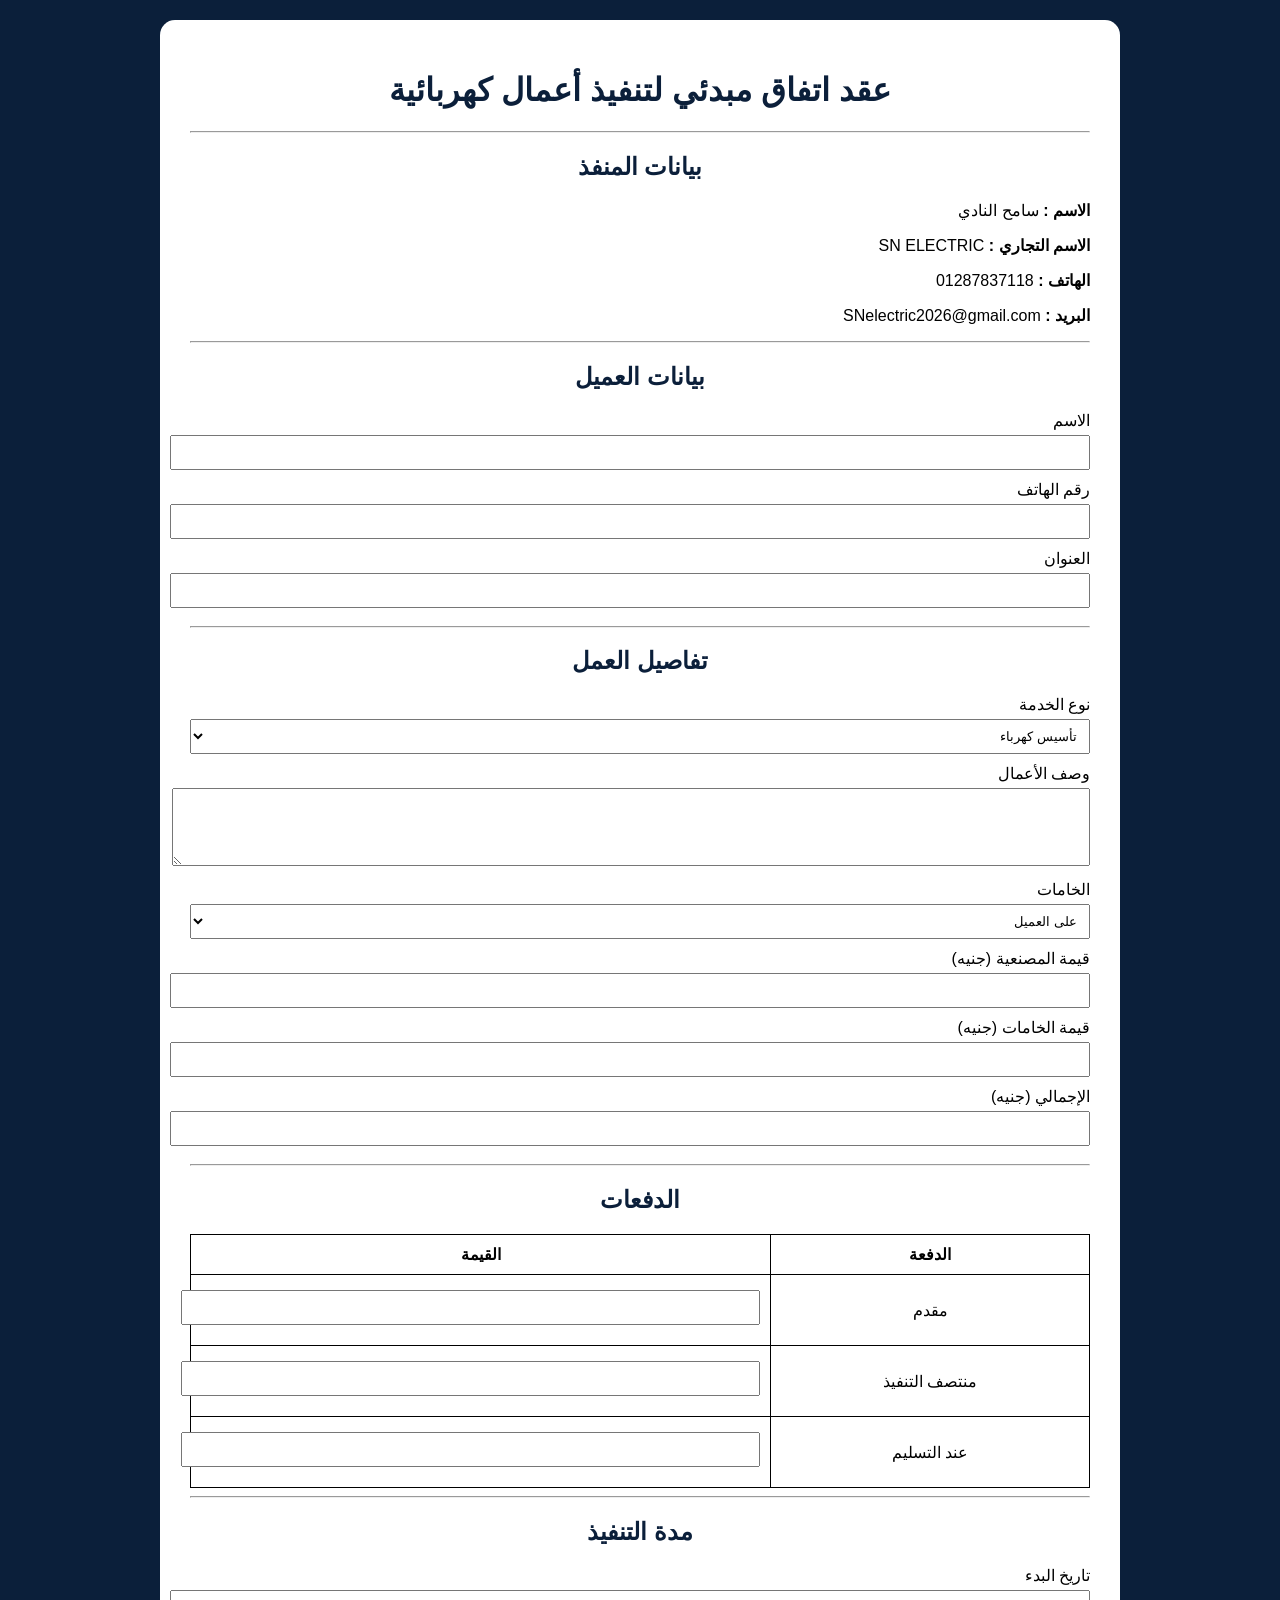
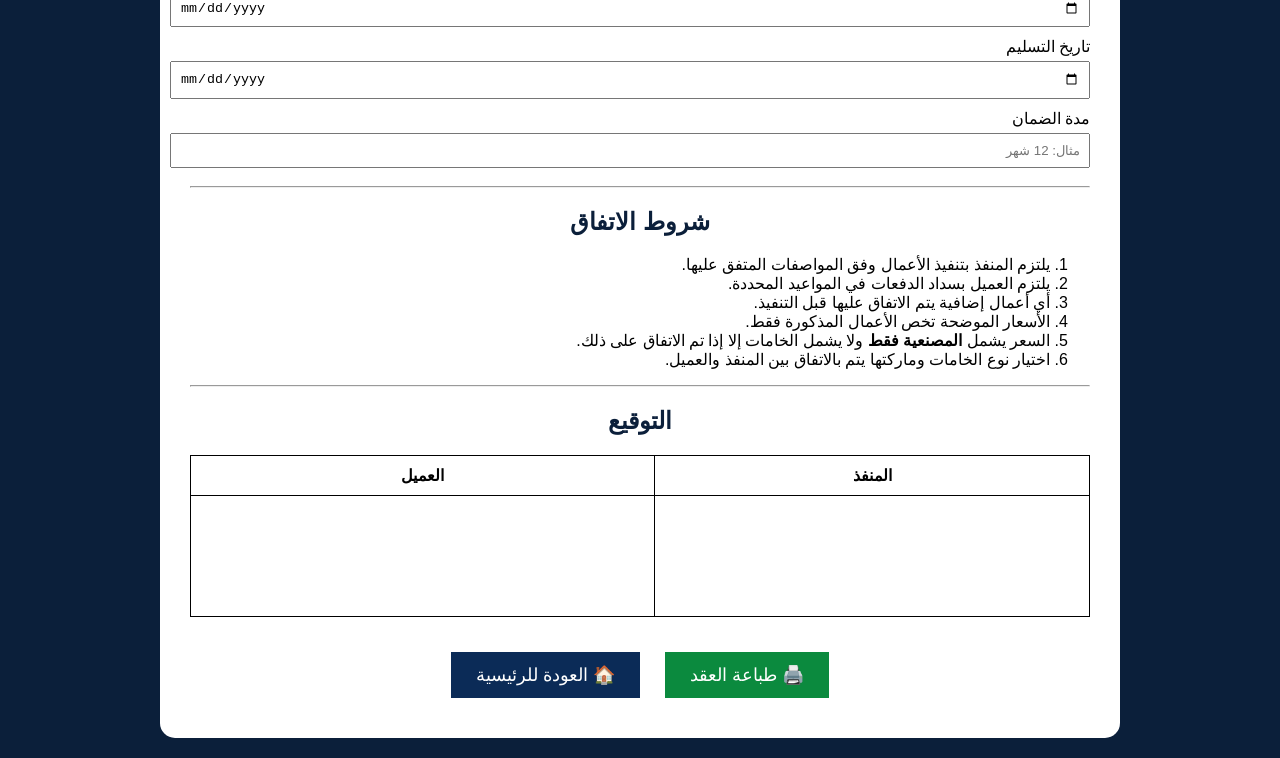
<file: contract.html>
<!DOCTYPE html>
<html lang="ar" dir="rtl">
<head>

<meta charset="UTF-8">
<meta name="viewport" content="width=device-width, initial-scale=1.0">

<title>عقد تنفيذ أعمال كهربائية</title>

<style>

body{
font-family:Arial,sans-serif;
background:#0b1f3a;
margin:0;
padding:20px;
color:#fff;
}

.container{
max-width:900px;
margin:auto;
background:#fff;
color:#000;
padding:30px;
border-radius:15px;
}

h1,h2{
text-align:center;
color:#0b1f3a;
}

table{
width:100%;
border-collapse:collapse;
margin-top:15px;
}

table,th,td{
border:1px solid #000;
}

th,td{
padding:10px;
text-align:center;
}

input,textarea,select{

width:100%;
padding:8px;
margin-top:5px;
margin-bottom:10px;

}

button{

padding:12px 25px;
margin:10px;
font-size:18px;
cursor:pointer;

}

.print{
background:#0b8a3e;
color:white;
border:none;
}

.home{
background:#0b2b57;
color:white;
border:none;
}

</style>

</head>

<body>

<div class="container">

<h1>عقد اتفاق مبدئي لتنفيذ أعمال كهربائية</h1>

<hr>

<h2>بيانات المنفذ</h2>

<p><b>الاسم :</b> سامح النادي</p>

<p><b>الاسم التجاري :</b> SN ELECTRIC</p>

<p><b>الهاتف :</b> 01287837118</p>

<p><b>البريد :</b> SNelectric2026@gmail.com</p>

<hr>

<h2>بيانات العميل</h2>

<label>الاسم</label>
<input type="text">

<label>رقم الهاتف</label>
<input type="text">

<label>العنوان</label>
<input type="text">

<hr>

<h2>تفاصيل العمل</h2>

<label>نوع الخدمة</label>

<select>

<option>تأسيس كهرباء</option>

<option>تشطيب إكسسوارات</option>

<option>صيانة أعطال</option>

<option>كاميرات مراقبة</option>

<option>إنتركم</option>

<option>Power & Control</option>

</select>

<label>وصف الأعمال</label>

<textarea rows="4"></textarea>

<label>الخامات</label>

<select>

<option>على العميل</option>

<option>على المنفذ</option>

</select>

<label>قيمة المصنعية (جنيه)</label>

<input type="number">

<label>قيمة الخامات (جنيه)</label>

<input type="number">

<label>الإجمالي (جنيه)</label>

<input type="number">

<hr>

<h2>الدفعات</h2>

<table>

<tr>

<th>الدفعة</th>

<th>القيمة</th>

</tr>

<tr>

<td>مقدم</td>

<td><input type="number"></td>

</tr>

<tr>

<td>منتصف التنفيذ</td>

<td><input type="number"></td>

</tr>

<tr>

<td>عند التسليم</td>

<td><input type="number"></td>

</tr>

</table>

<hr>

<h2>مدة التنفيذ</h2>

<label>تاريخ البدء</label>

<input type="date">

<label>تاريخ التسليم</label>

<input type="date">

<label>مدة الضمان</label>

<input type="text" placeholder="مثال: 12 شهر">

<hr>

<h2>شروط الاتفاق</h2>

<ol>

<li>يلتزم المنفذ بتنفيذ الأعمال وفق المواصفات المتفق عليها.</li>

<li>يلتزم العميل بسداد الدفعات في المواعيد المحددة.</li>

<li>أي أعمال إضافية يتم الاتفاق عليها قبل التنفيذ.</li>

<li>الأسعار الموضحة تخص الأعمال المذكورة فقط.</li>

<li>السعر يشمل <b>المصنعية فقط</b> ولا يشمل الخامات إلا إذا تم الاتفاق على ذلك.</li>

<li>اختيار نوع الخامات وماركتها يتم بالاتفاق بين المنفذ والعميل.</li>

</ol>

<hr>

<h2>التوقيع</h2>

<table>

<tr>

<th>المنفذ</th>

<th>العميل</th>

</tr>

<tr>

<td style="height:100px;"></td>

<td></td>

</tr>

</table>

<div style="text-align:center;margin-top:25px;">

<button class="print" onclick="window.print()">

🖨️ طباعة العقد

</button>

<button class="home" onclick="location.href='index.html'">

🏠 العودة للرئيسية

</button>

</div>

</div>

</body>

</html>
</file>
